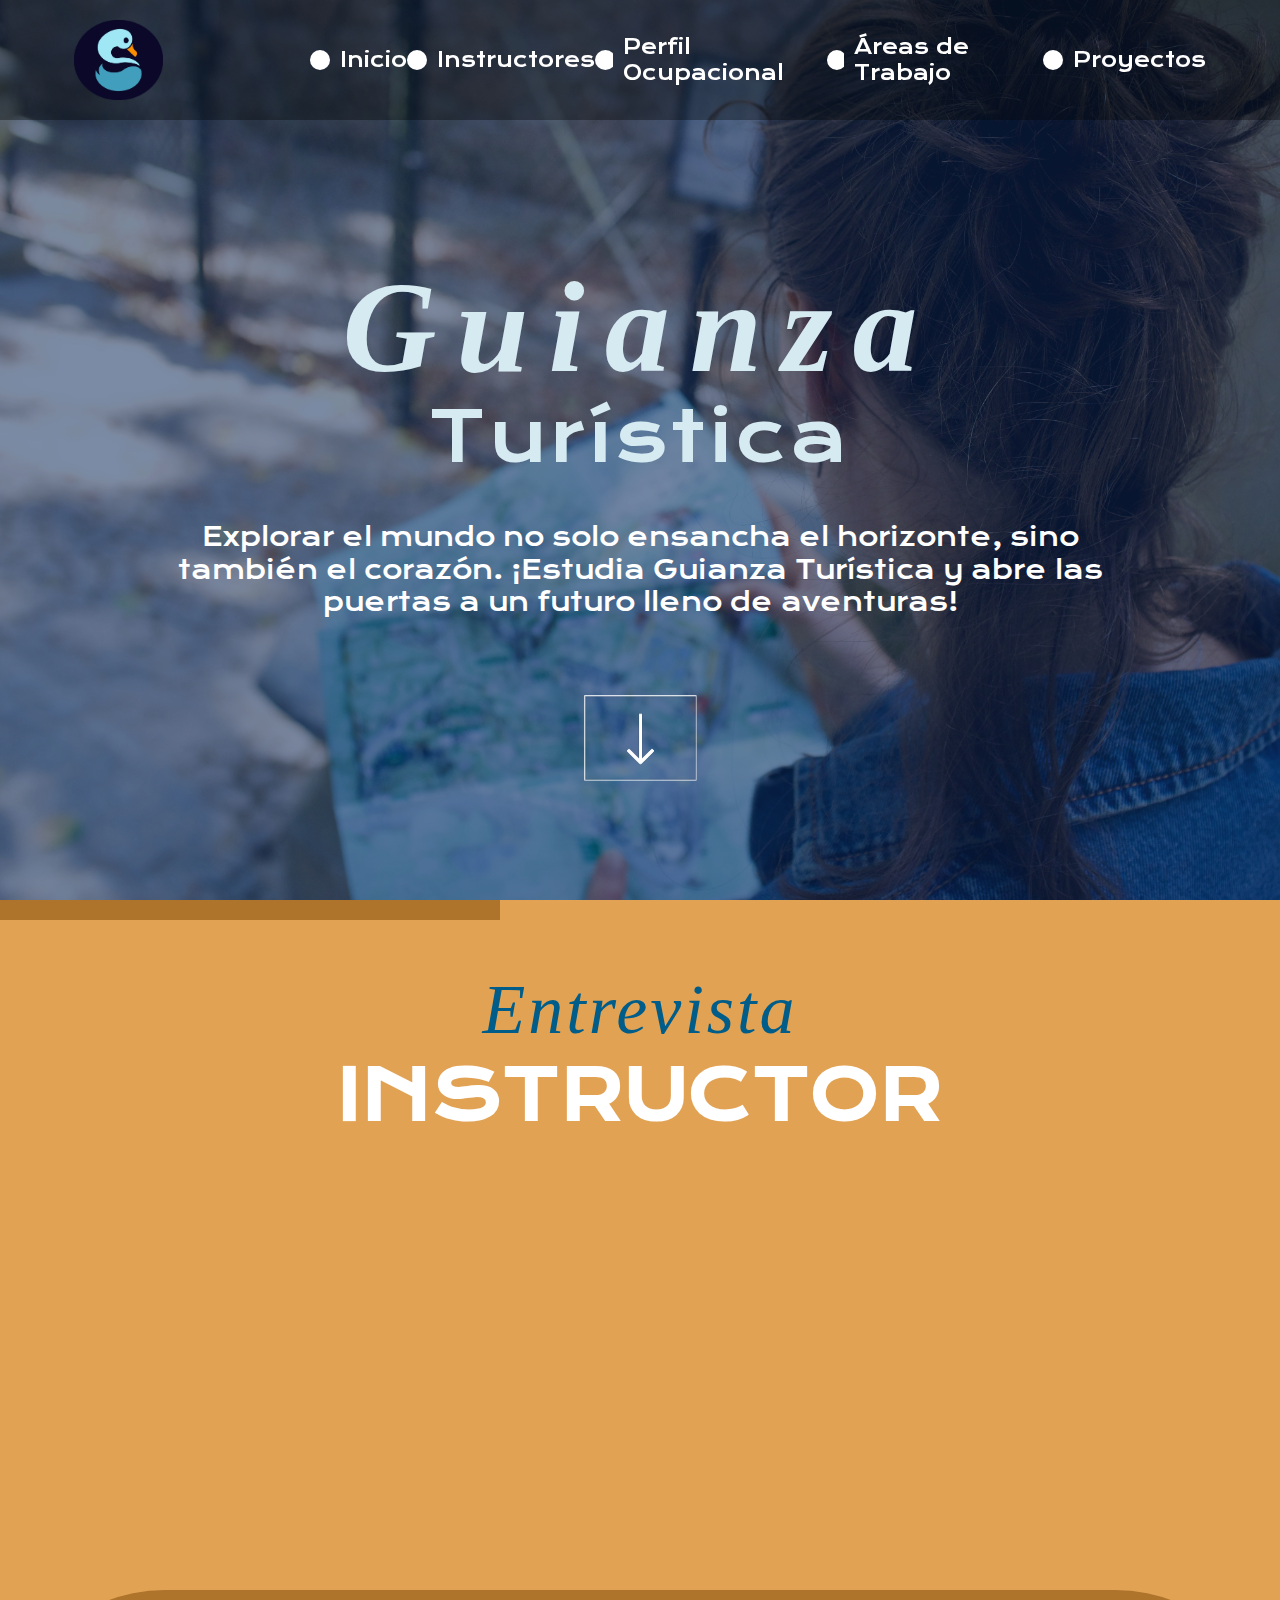
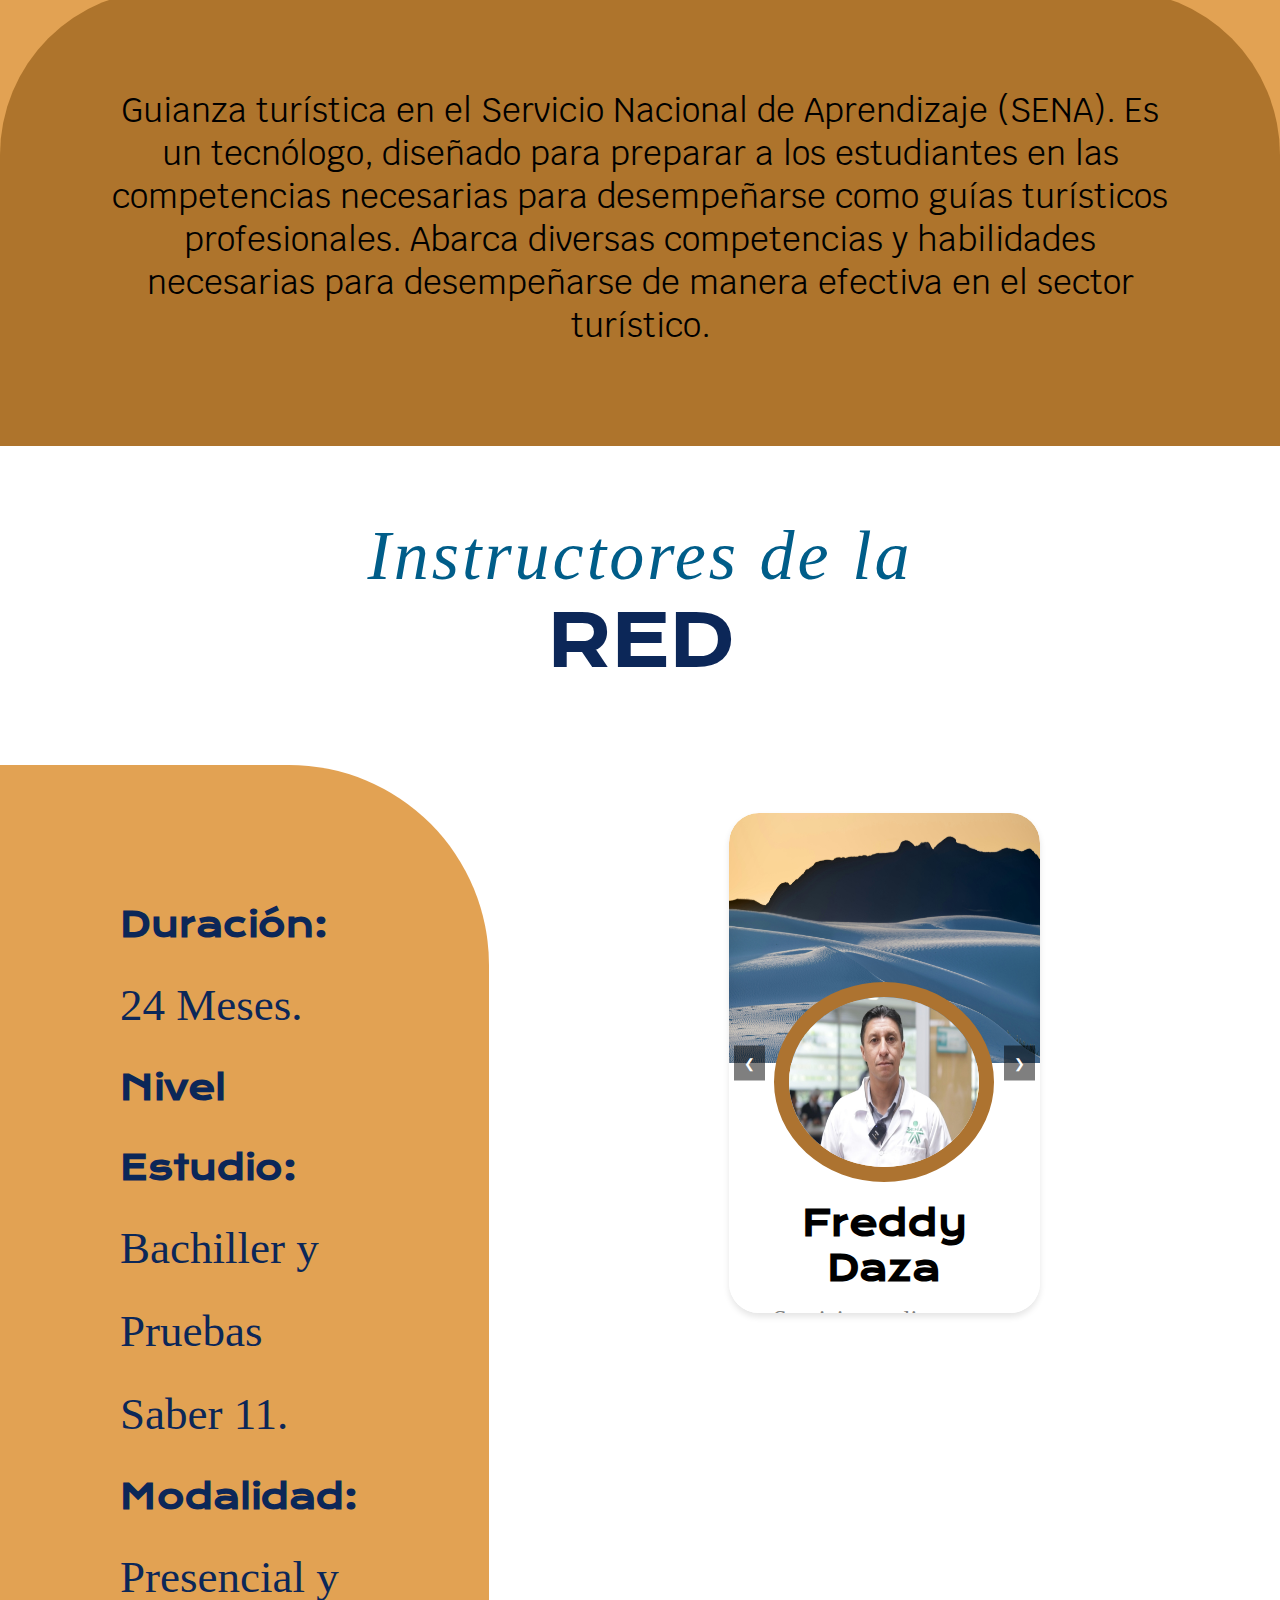
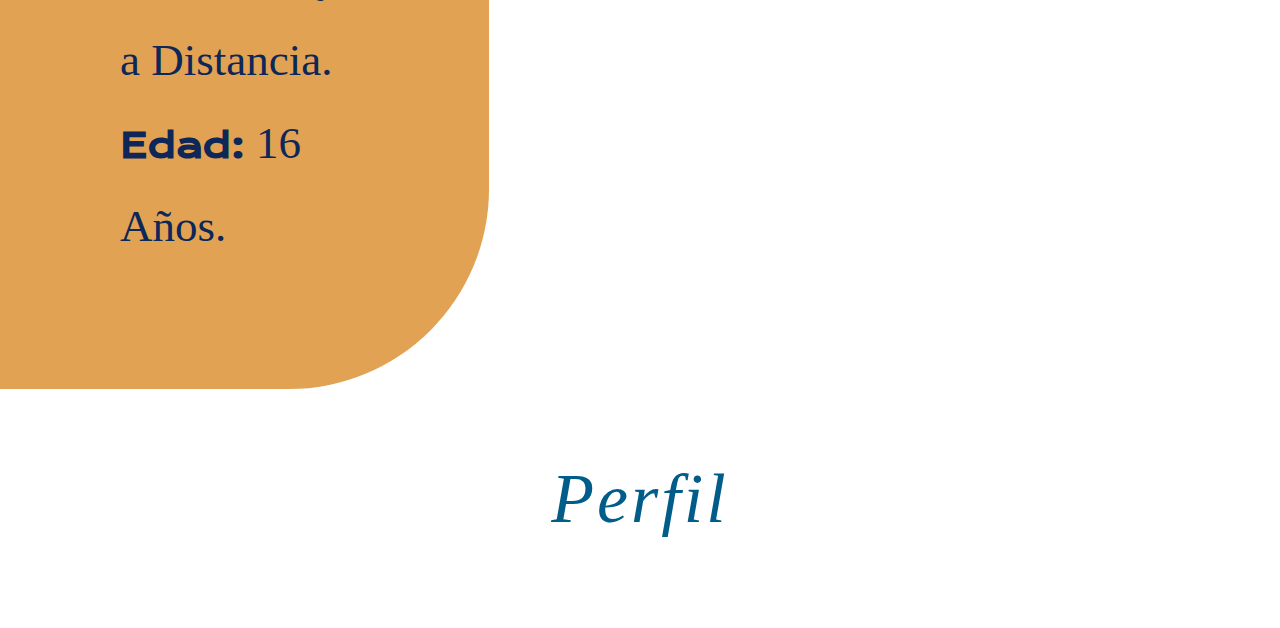
<file: Guianza Turística WEB/index.html>
<!DOCTYPE html>
<html lang="en">
<head>
    <meta charset="UTF-8">
    <meta name="viewport" content="width=device-width, initial-scale=1.0">
    <link rel="stylesheet" href="style.css">
    <title>Guianza Turística</title>
</head>
<body>

    <nav id="menu">

        <img class="logo" src="img/Logo.png" alt="cuakcuak">

        <ul>
            <a href="#banner"><li> Inicio </li></a>
            <a href="#sc2"><li> Instructores </li></a>
            <a href="#"><li> Perfil Ocupacional </li></a>
            <a href=""><li> Áreas de Trabajo </li></a>
            <a href=""><li> Proyectos </li></a>
        </ul>

    </nav>


    <header id="banner">

        <div class="fondo"></div>

        <div class="texto">
            <h1>Guianza <br> <b class="sub">Turística</b> </h1>
            <p>Explorar el mundo no solo ensancha el horizonte, sino <br> también el corazón. ¡Estudia Guianza Turística y abre las <br> puertas a un futuro lleno de aventuras!</p>
            <a href="#sc1"><img class="img-banner" src="img/Vermas2.png"></a>
        </div>   
    
    </header>


    <section id="sc1">

        <div class="barra"></div>

        <div class="titulo">
            <h4>Entrevista</h4>
            <h1>INSTRUCTOR</h1>
        </div>

        <div>
            <iframe  width="560" height="315" src="https://www.youtube.com/embed/5AFy1DvYL8g?si=qlj1AvZRUY3xED5k" title="YouTube video player" frameborder="0" allow="accelerometer; autoplay; clipboard-write; encrypted-media; gyroscope; picture-in-picture; web-share" referrerpolicy="strict-origin-when-cross-origin" allowfullscreen></iframe>
        </div>

        <div class="texto2">
            <p>Guianza turística en el Servicio Nacional de Aprendizaje (SENA). Es un tecnólogo, diseñado para preparar a los estudiantes en las competencias necesarias para desempeñarse como guías turísticos profesionales. Abarca diversas competencias y habilidades necesarias para desempeñarse de manera efectiva en el sector turístico.</p>
        </div>

    </section>


    <section id="sc2">

        <div class="titulo2">
            <h4>Instructores de la</h4>
            <h1>RED</h1>
        </div>

        <div class="seccion">
            <div class="carta">
                <h5> Duración: <b class="subti"> 24 Meses. </b> </h5>
                <h5> Nivel Estudio: <b class="subti"> Bachiller y Pruebas Saber 11. </b> </h5>
                <h5> Modalidad: <b class="subti"> Presencial y a Distancia. </b> </h5>
                <h5> Edad: <b class="subti"> 16 Años. </b> </h5>
            </div>


            <div class="slider-container">
                <div class="slider">
                    <div class="slide">
                        <img src="img/fondo1.jpg" alt="background">
                        <div class="content">
                            <div class="profile">
                                <img src="img/Instructor.jpeg" alt="profile">
                            </div>
                            <div class="name">Freddy Daza</div>
                            <div class="role">Servicio en alimentos, bebidas y barismo</div>
                        </div>
                    </div>
                    <div class="slide">
                        <img src="img/fondo2.jpg" alt="background">
                        <div class="content">
                            <div class="profile">
                                <img src="img/Instructor2.jpg" alt="profile">
                            </div>
                            <div class="name">Paola Sanchez</div>
                            <div class="role">Guia Cultural</div>
                        </div>
                    </div>
                </div>
                <button class="prev">&#10094;</button>
                <button class="next">&#10095;</button>
            </div>

            <script>
                const slider = document.querySelector('.slider');
                const slides = document.querySelectorAll('.slide');
                const prev = document.querySelector('.prev');
                const next = document.querySelector('.next');
                let index = 0;
                
                next.addEventListener('click', () => {
                    index = (index + 1) % slides.length;
                    updateSlider();
                });
                
                prev.addEventListener('click', () => {
                    index = (index - 1 + slides.length) % slides.length;
                    updateSlider();
                });
                
                function updateSlider() {
                    slider.style.transform = `translateX(${-100 * index}%)`;
                }
            </script>
        </div>


    </section>


    <section id="sc3">

        <div class="titulo3">
            <h4>Perfil</h4>
            <h1>Ocupacional</h1>
        </div>


    </section>

    
</body>
</html>
</file>
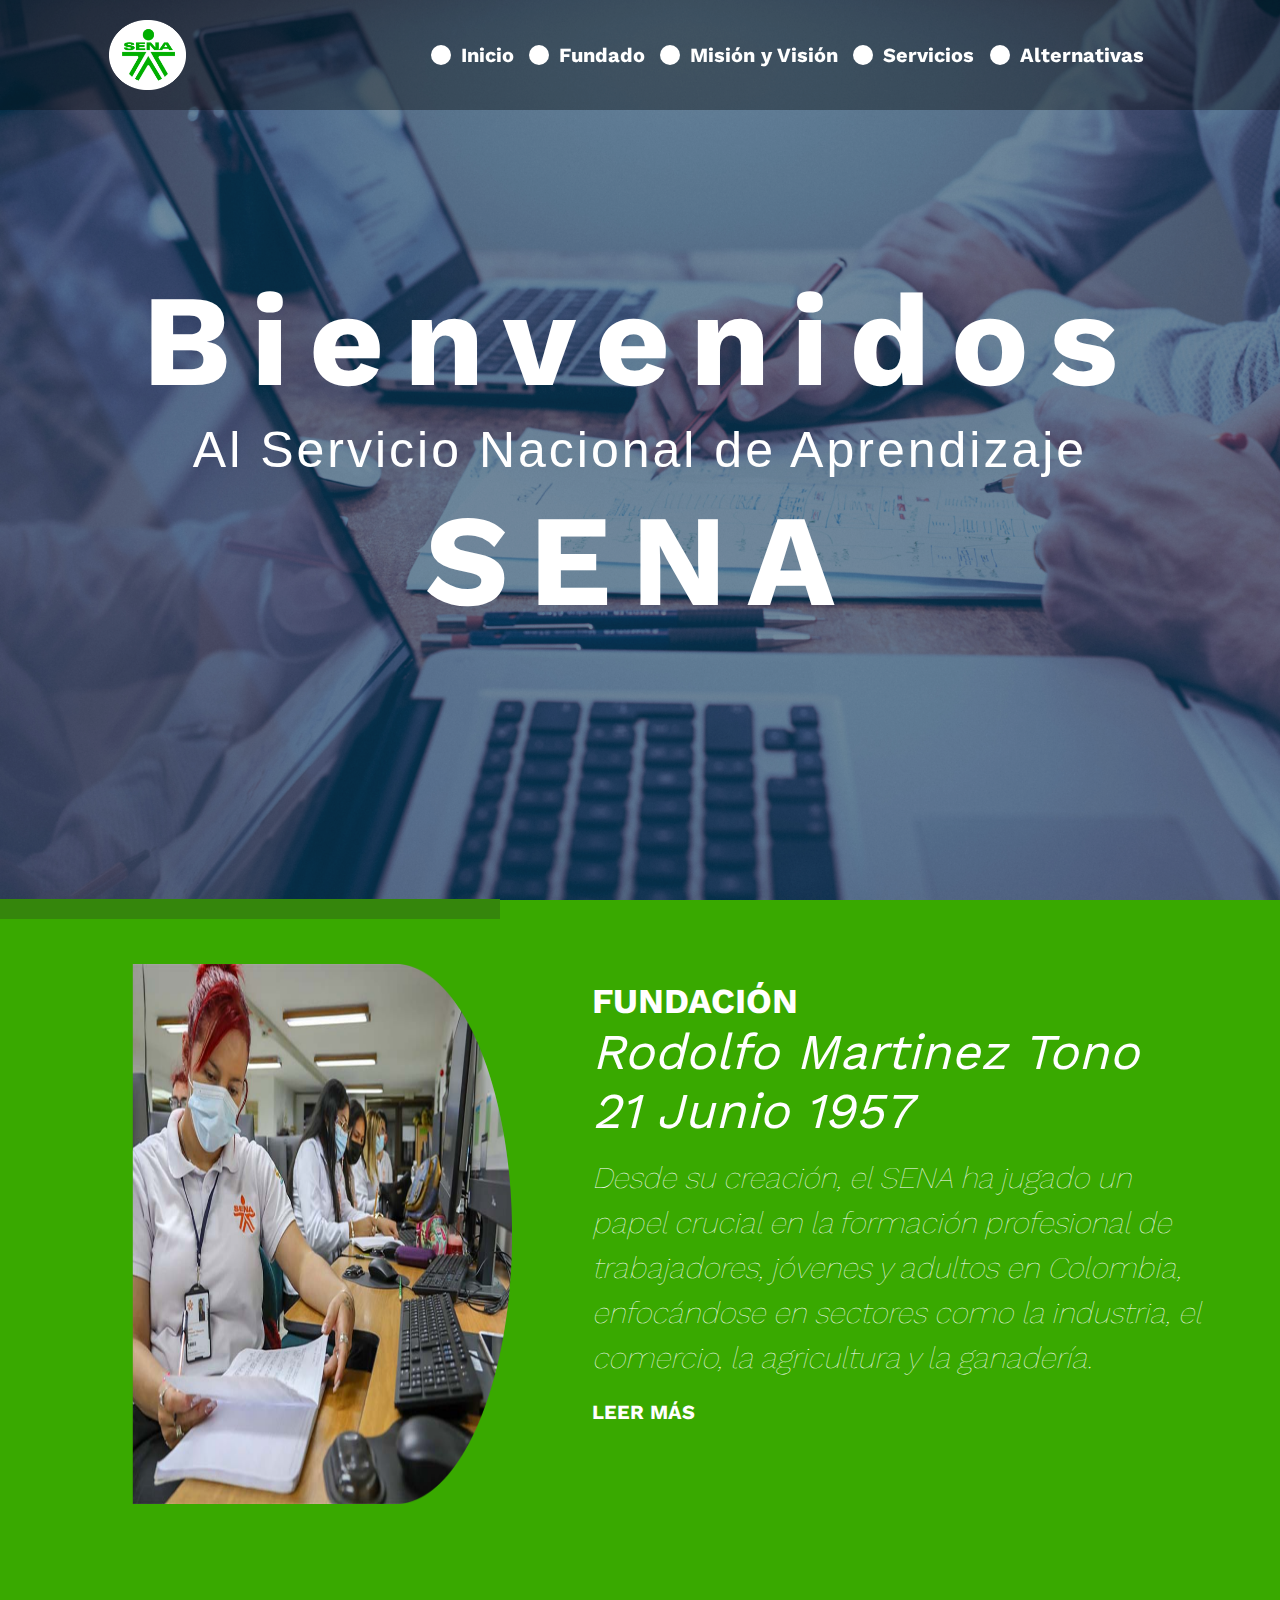
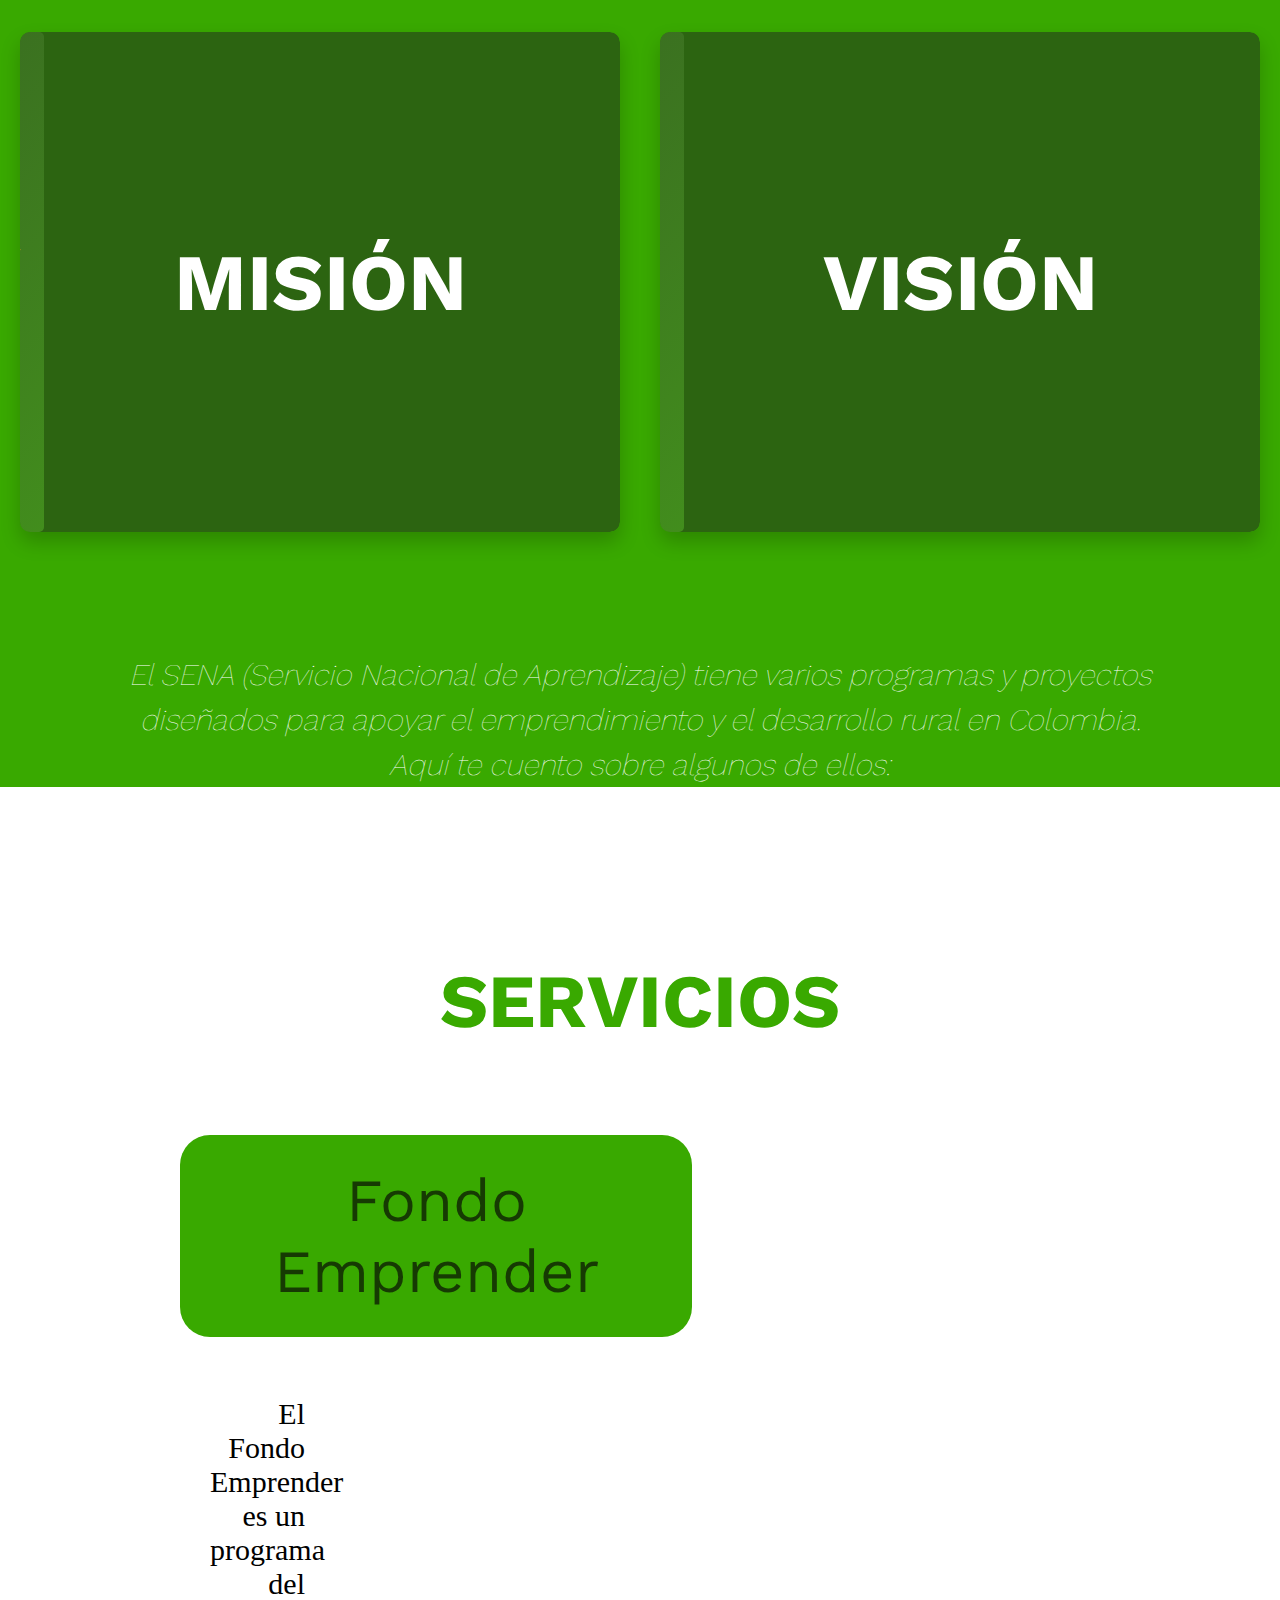
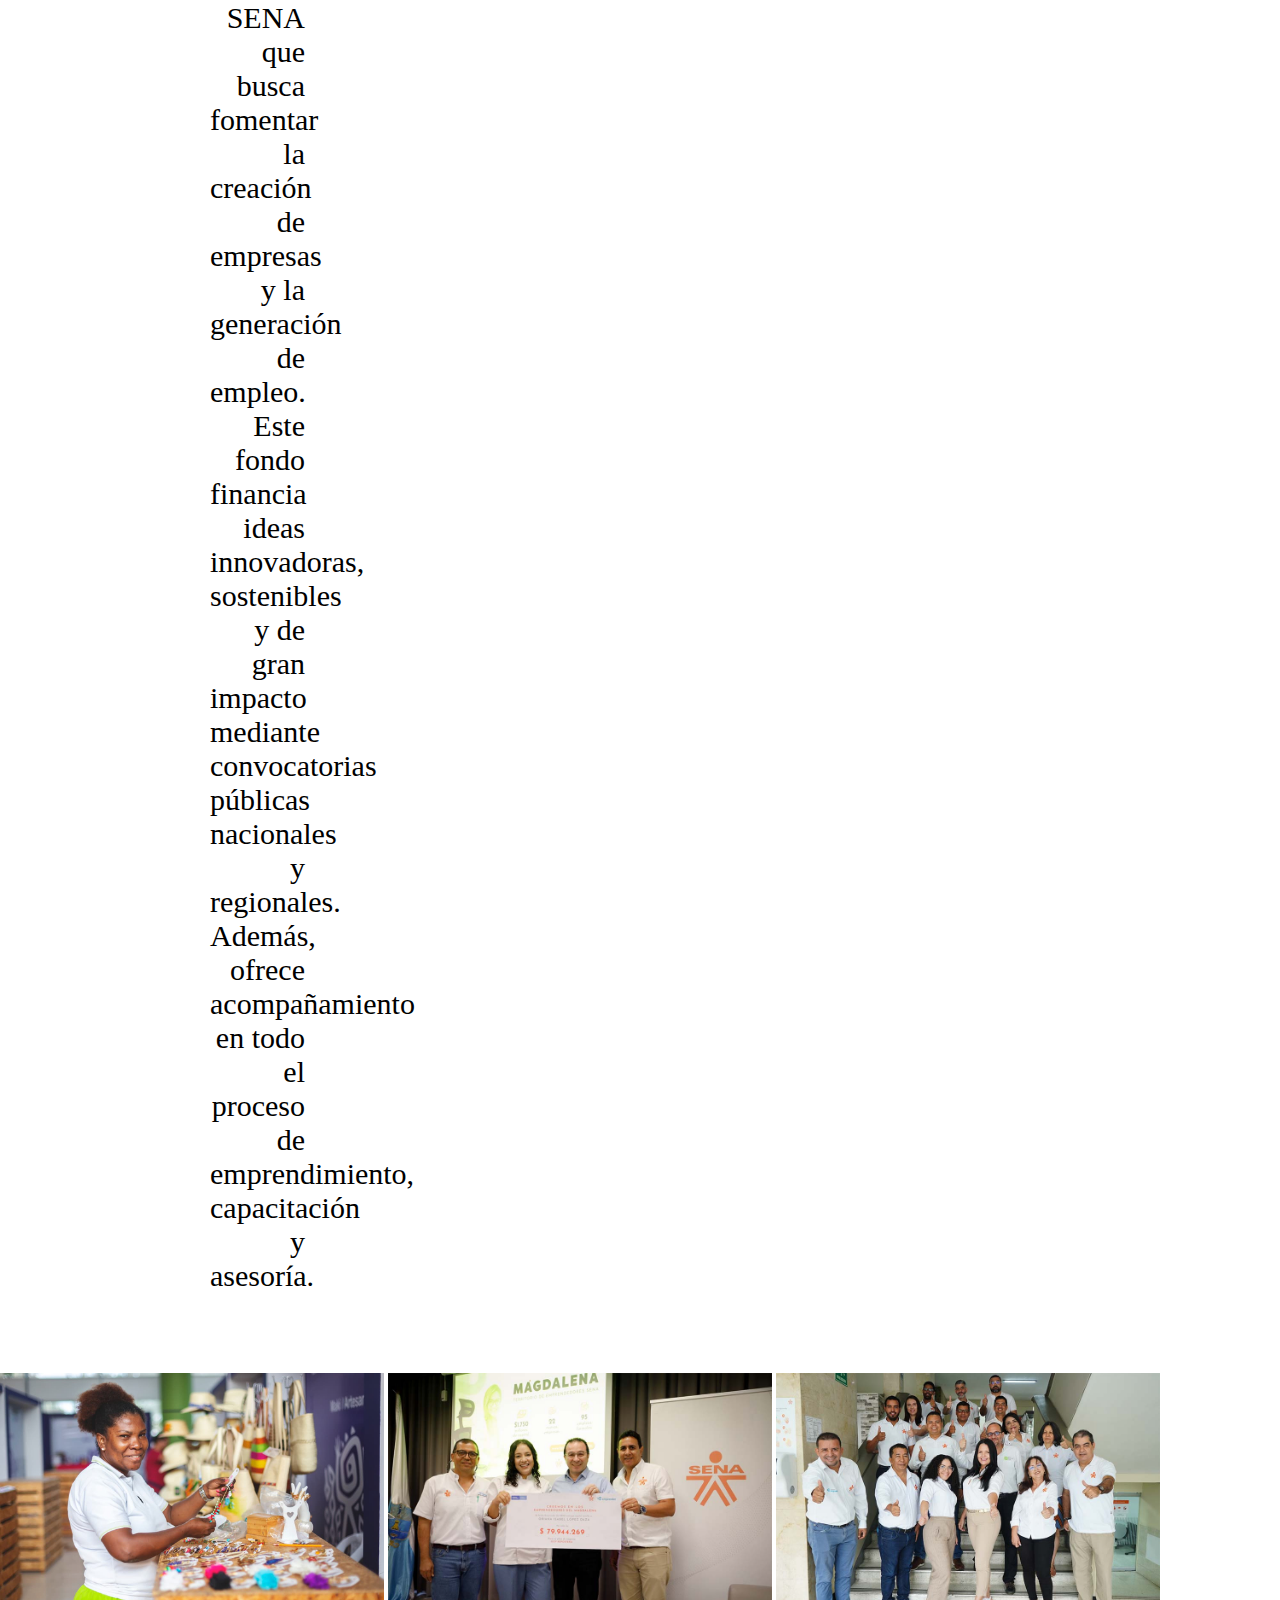
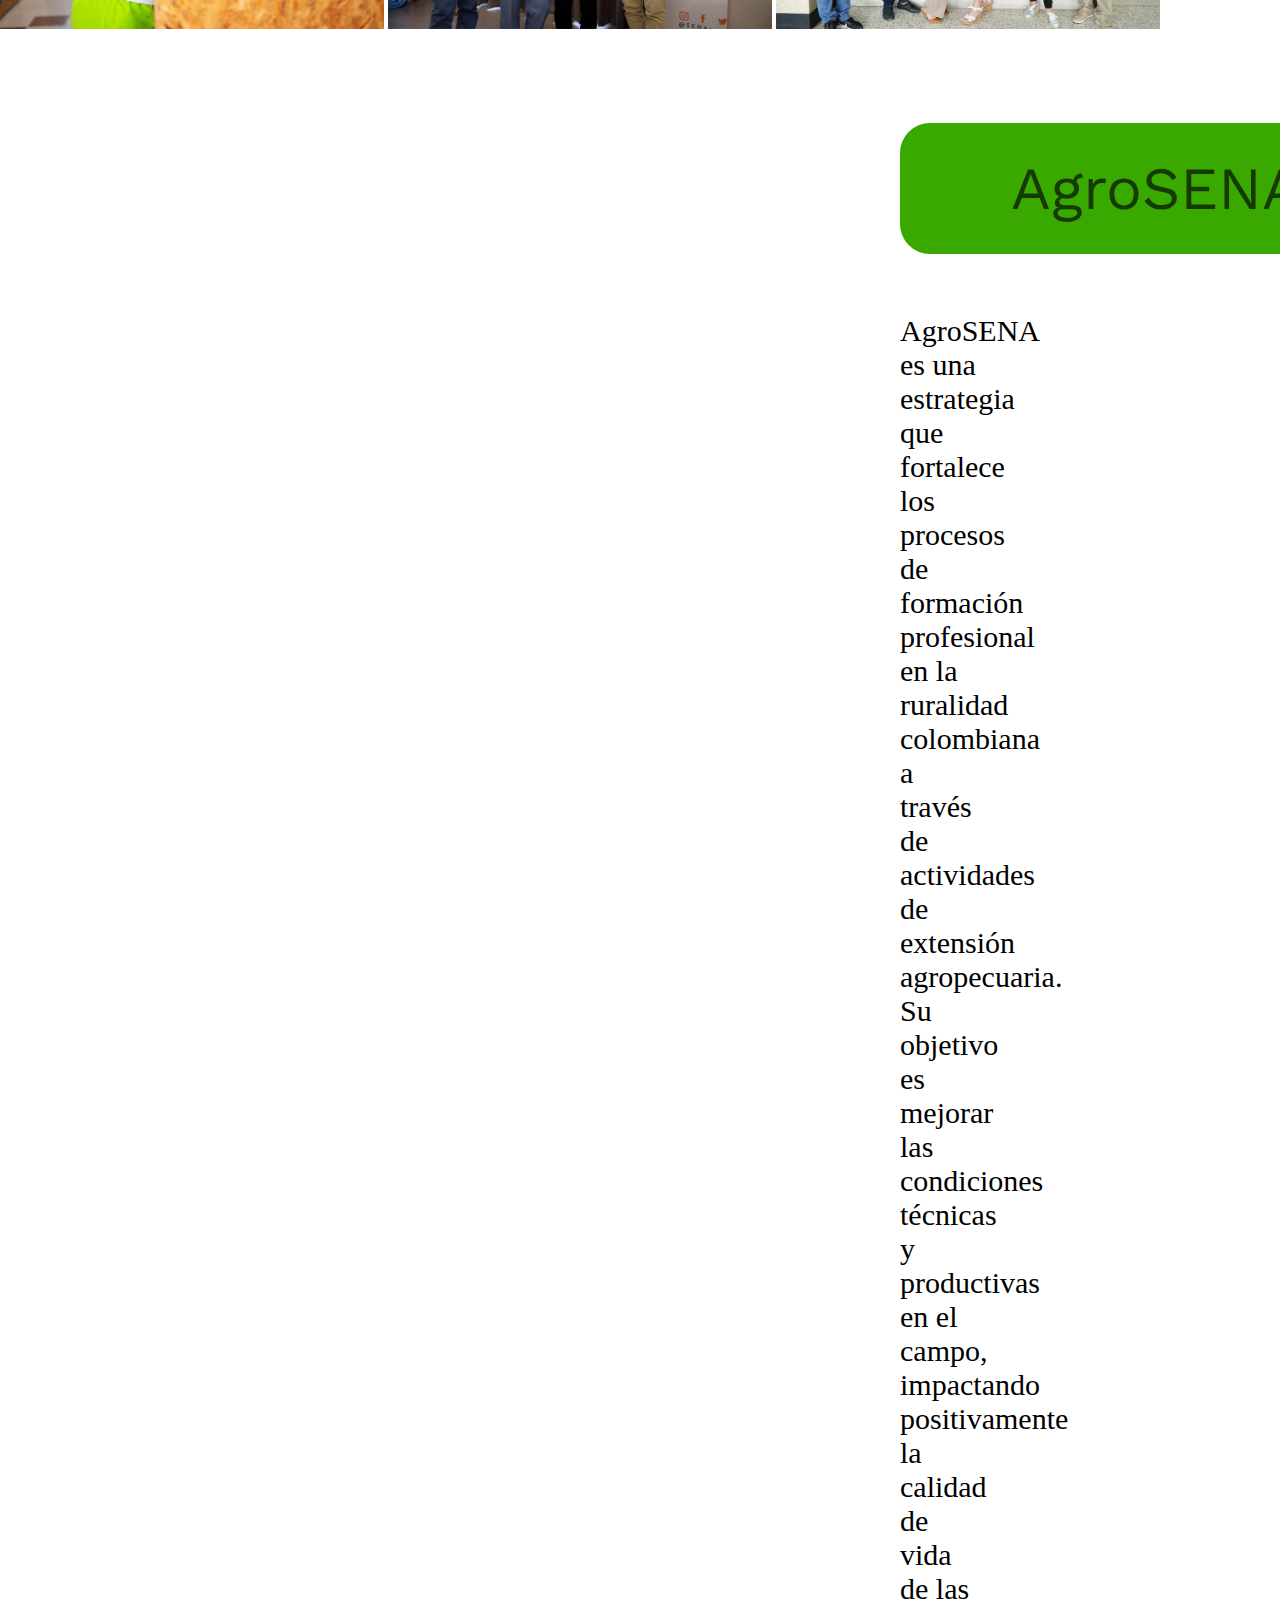
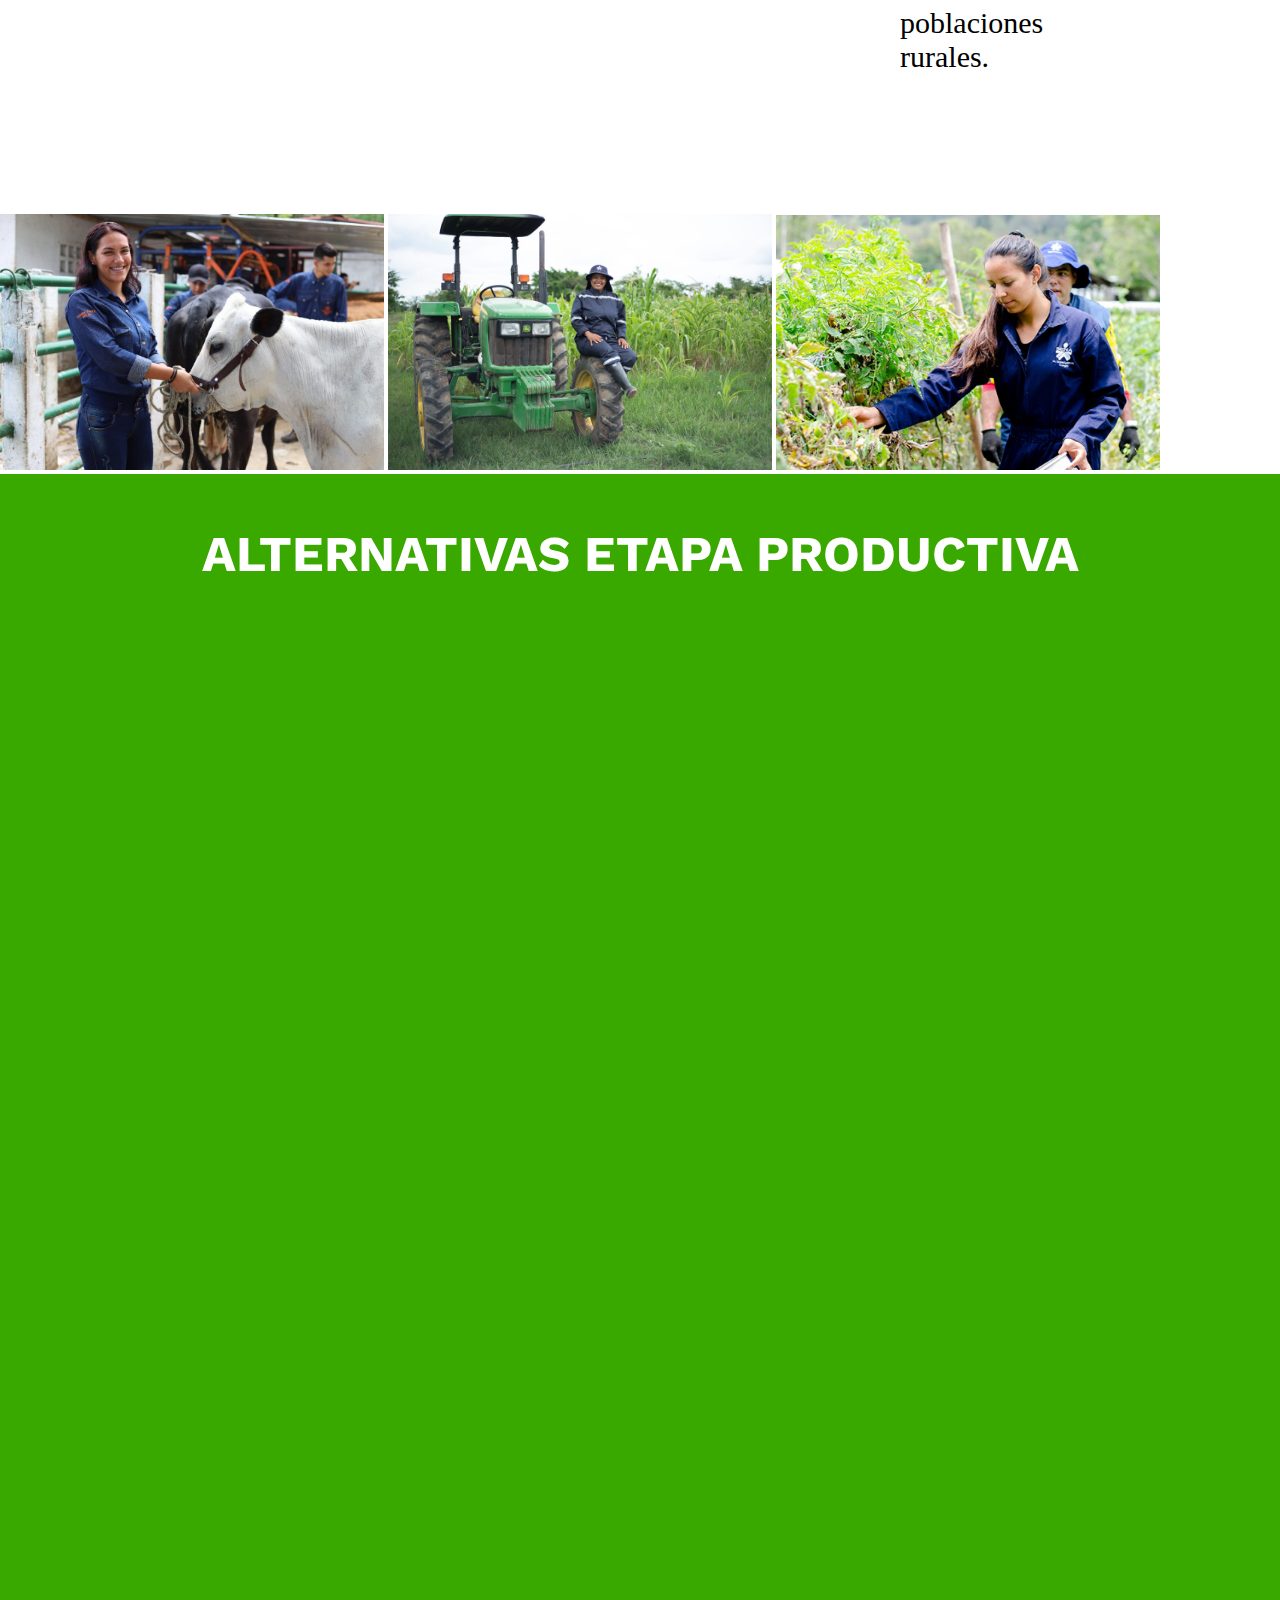
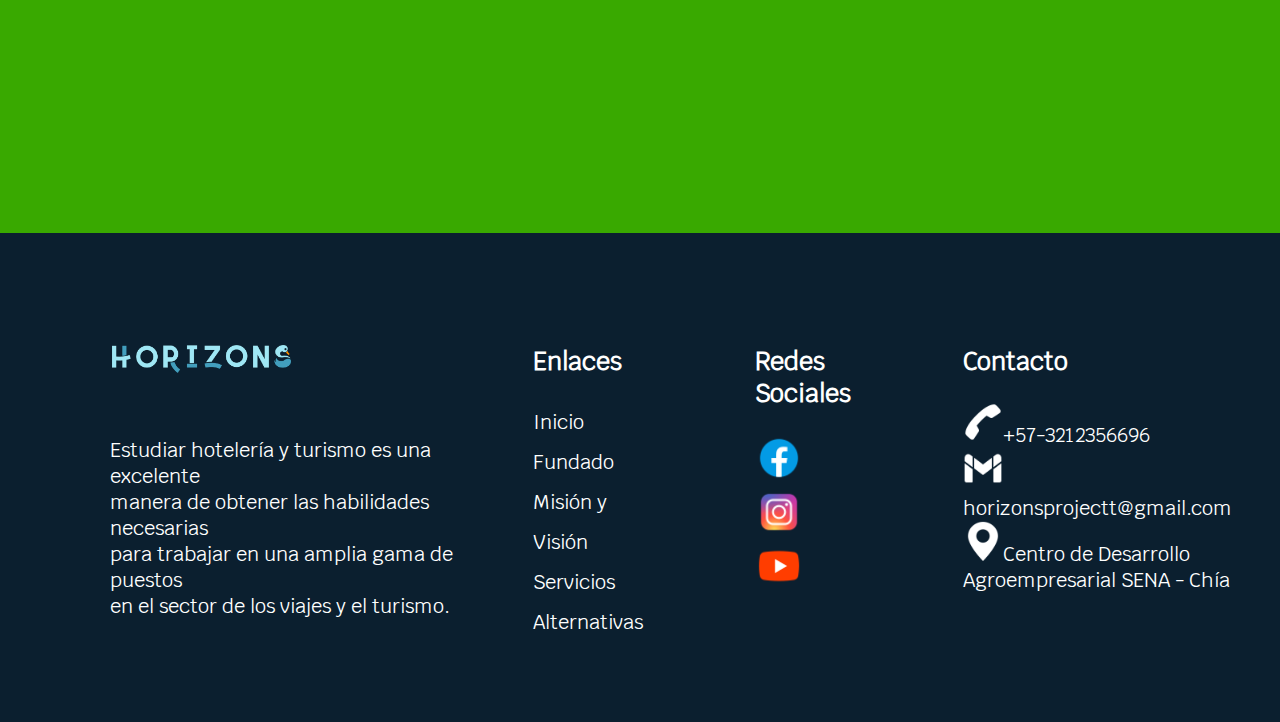
<file: SENA WEB/index.html>
<!DOCTYPE html>
<html lang="en">
<head>
    <meta charset="UTF-8">
    <meta name="viewport" content="width=device-width, initial-scale=1.0">
    <link rel="stylesheet" href="style.css">
    <title>SENA</title>
</head>
<body>
    
    <nav id="menu">

        <img class="logo" src="img/Logo.png" alt="sena">

        <ul>
            <a href="#banner"><li> Inicio </li></a>
            <a href="#sc1"><li> Fundado </li></a>
            <a href="#tarjetas"><li> Misión y Visión </li></a>
            <a href="#sc2"><li> Servicios </li></a>
            <a href="#sc3"><li> Alternativas </li></a>
        </ul>

    </nav>

    <header id="banner">

        <div class="fondo"></div>

        <div class="texto">
            <h1>Bienvenidos</h1>
            <h4>Al Servicio Nacional de Aprendizaje</h4>
            <h2>SENA</h2>
        </div>   
    
    </header>


    <section id="sc1">

        <div class="barra"></div>

        <div id="fundado">
                <img src="img/sc1.png" alt="fundado">
            <div class="info">
                <h1>FUNDACIÓN</h1>
                <h5>Rodolfo Martinez Tono <br> 21 Junio 1957</h5>
                <p>Desde su creación, el SENA ha jugado un papel crucial en la formación profesional de trabajadores, jóvenes y adultos en Colombia, enfocándose en sectores como la industria, el comercio, la agricultura y la ganadería.</p>
                <a href="https://www.sena.edu.co/es-co/sena/Paginas/quienesSomos.aspx"><button>LEER MÁS</button></a>
            </div>    
        </div>

        <div id="tarjetas">
            
            <div class="card-container">
                <div class="card">
                <div class="front-content">
                  <p>MISIÓN</p>
                </div>
                <div class="content">
                  <p>El SENA está  encargado de cumplir la función que le corresponde al Estado de invertir en el desarrollo social y técnico de los trabajadores colombianos, ofreciendo y ejecutando la formación profesional integral, para la incorporación y el desarrollo de las personas en actividades productivas que contribuyan al desarrollo social, económico y tecnológico del país (Ley 119/1994).</p>
                </div>
              </div>
              </div>

              <div class="card-container2">
                <div class="card2">
                <div class="front-content2">
                  <p>VISIÓN</p>
                </div>
                <div class="content2">
                  <p>Para el año 2026, el Servicio Nacional de Aprendizaje - SENA estará a la vanguardia de la cualificación del talento humano, tanto a nivel nacional como internacional. Esto se logrará a través de la formación profesional integral, el empleo, el emprendimiento y el reconocimiento de aprendizajes previos. Nuestro objetivo es generar valor público y fortalecer la economía campesina, popular, verde y digital, siempre con un enfoque diferencial orientado a la construcción del cambio, la transformación productiva, la soberanía alimentaria y la consolidación de una paz total, materializando así la autonomía territorial, y promoviendo la justicia social, ambiental y económica.</p>
                </div>
              </div>
              </div>

        </div>

        <div class="ultimo">
            <p>El SENA (Servicio Nacional de Aprendizaje) tiene varios programas y proyectos diseñados para apoyar el emprendimiento y el desarrollo rural en Colombia. Aquí te cuento sobre algunos de ellos:</p>
        </div>

    </section>


    <section id="sc2">

        <div class="inicio">
            <h2>SERVICIOS</h2>
        </div>

        <div class="primero">
            <div class="titulo">
                <h1>Fondo Emprender</h1>
            </div>
            <p>El Fondo Emprender es un programa del SENA que busca fomentar la creación de empresas y la generación de empleo. Este fondo financia ideas innovadoras, sostenibles y de gran impacto mediante convocatorias públicas nacionales y regionales. Además, ofrece acompañamiento en todo el proceso de emprendimiento, capacitación y asesoría.</p>
            <div class="imagenes">
                <img class="img1" src="img/fondoemprender.jpg" alt="fondo">
                <img class="img2" src="img/fondoemprender-2.jpg" alt="emprender">
                <img class="img3" src="img/fondoemprender-3.jpg" alt="fondoemprender">
            </div>    
        </div>


        <div class="segundo">
            <div class="titulo2">
                <h1>AgroSENA</h1>
            </div>
            <p>AgroSENA es una estrategia que fortalece los procesos de formación profesional en la ruralidad colombiana a través de actividades de extensión agropecuaria. Su objetivo es mejorar las condiciones técnicas y productivas en el campo, impactando positivamente la calidad de vida de las poblaciones rurales.</p>
            <div class="imagenes2">
                <img class="img1" src="img/agro.jpeg" alt="agro">
                <img class="img2" src="img/agro2.png" alt="sena">
                <img class="img3" src="img/agro3.jpg" alt="agrosena">
            </div>    
        </div>

    </section>


    <section id="sc3">

        <div class="titulito">
            <h2>ALTERNATIVAS ETAPA PRODUCTIVA</h2>
        </div>

        <div class="container">
            <div class="carta">
                <img src="img/contrato.jpg" alt="Contrato de Aprendizaje">
                <h3>Contrato de Aprendizaje</h3>
                <p>Los aprendices reciben un apoyo económico mensual y están afiliados a la seguridad social. Durante la etapa lectiva, el apoyo es del 50% del salario mínimo, y durante la etapa productiva, el 75%.</p>
            </div>
            <div class="carta">
                <img src="img/vinculo.jpg" alt="Vínculo Laboral">
                <h3>Vínculo Laboral</h3>
                <p>Trabajar en una empresa relacionada con el programa de formación del aprendiz. Esta opción permite adquirir experiencia directa en el campo laboral.</p>
            </div>
            <div class="carta">
                <img src="img/monitorias.jpg" alt="Monitorias">
                <h3>Monitorias</h3>
                <p>Participar como monitor, apoyando en la enseñanza y supervisión de otros aprendices dentro del SENA. Esto permite reforzar conocimientos y habilidades de liderazgo.</p>
            </div>
            <div class="carta">
                <img src="img/pasantias.jpg" alt="Pasantías">
                <h3>Pasantías</h3>
                <p>Realizar prácticas en una unidad productiva familiar, institución estatal, municipal, ONG, o en una empresa. Permite a los aprendices obtener experiencia práctica mientras contribuyen a diferentes sectores.</p>
            </div>
        </div>
        <script>
            document.addEventListener("DOMContentLoaded", function() {
                const cards = document.querySelectorAll(".carta");
                const observer = new IntersectionObserver(entries => {
                    entries.forEach(entry => {
                        if (entry.isIntersecting) {
                            entry.target.classList.add("visible");
                        }
                    });
                }, { threshold: 0.3 });
                
                cards.forEach(carta => observer.observe(carta));
            });
        </script>

    </section>


    <footer id="pie-pagina">

        <div class="completo">

            <div class="footer">
                <img src="img/HORIZONS logo.png" alt="logo">
                <p>Estudiar hotelería y turismo es una excelente <br> manera de obtener las habilidades necesarias <br> para trabajar en una amplia gama de puestos <br> en el sector de los viajes y el turismo.</p>
            </div>

        <div class="listas">

            <div class="enlace">
                <h4>Enlaces</h4>
                <ul>
                    <a href="#banner"><li> Inicio </li></a>
                    <a href="#sc1"><li> Fundado </li></a>
                    <a href="#tarjetas"><li> Misión y Visión </li></a>
                    <a href="#sc2"><li> Servicios </li></a>
                    <a href="#sc3"><li> Alternativas </li></a>
                </ul>
            </div>

            <div class="redes">
                <h4>Redes Sociales</h4>
                <ul>
                    <a href="https://www.facebook.com/share/1XruvLBSvJ/"><li><img src="img/facebook.png" alt="facebook"></li></a>
                    <a href="https://www.instagram.com/horizonsproject_official?igsh=MTA4NHc1aWQxM3J4bg=="><li><img src="img/instagram.png" alt="instagram"></li></a>
                    <a href=""><li><img src="img/youtube.png" alt="youtube"></li></a>
                </ul>
            </div>

            <div class="contacto">
                <h4>Contacto</h4>
                <ul>
                    <li><img src="img/telefono.png" alt="telefono">+57-3212356696</li>
                    <li><img src="img/correo.png" alt="correo">horizonsprojectt@gmail.com</li>
                    <li><img src="img/ubicacion.png" alt="gps">Centro de Desarrollo Agroempresarial SENA - Chía</li>
                </ul>

            </div>
        </div> 

        </div>

        </div>  

    </footer>


</body>
</html>
</file>
<file: Guianza Turística WEB/style.css>
@font-face {
    font-family: KronaOne-Regular;
    src: url(fonts/KronaOne-Regular.ttf);
}

@font-face {
    font-family: Krub-Regular;
    src: url(fonts/Krub-Regular.ttf);
}

button{
    cursor: pointer;
}

a{
    text-decoration: none;
    color: white;
}

*{
    margin: 0;
    padding: 0;
    box-sizing: border-box;
}

.logo{
    margin-bottom: 20px;
    margin-top: 20px;
    width: 7%;
}

#menu{
    background-color: #0406065d;
    width: 100%;
    display: flex;
    justify-content: space-around;
    align-items: center;
    color: white;
    position: fixed;
    z-index: 3;
}

#menu ul{
    display: flex;
    list-style: none;
    width: 70%;
    justify-content: space-between;
    padding: -3em;
    align-items: center;
    font-size: 20px;
    font-family: KronaOne-Regular;
}

#menu ul li{
    display: flex;
    align-items: center;
    justify-content: center;
    gap: 0.5em;
}

#menu ul li::before{
    display: inline-block;
    content: " ";
    background-image: url(img/PUNTO.svg);
    background-repeat: no-repeat;
    background-size: cover;
    width: 20px;
    height: 20px;
}

#menu p{
    font-size: 35px;
    font-family: KronaOne-Regular;
}

#banner a {
    scale: 0.5;
 }
 
.fondo{
     position: absolute;
     top: 0;
     width: 100%;
     height: 100vh;
     background-color: #0c27588a;
     z-index: 0;
}
 
#banner{
     position: relative;
     width: 100%;
     background-image: url(img/banner.jpg);
     background-size: cover;
     height: 100vh;
     display: flex;
     flex-direction: column;
     justify-content: center;
     align-items: center;
     color: white;
     line-height: 1.3;
     text-align: center;
}
 
#banner .texto {
     display: flex;
     flex-direction: column;
     align-items: center;
     justify-content: center;
     gap: 2em;
     z-index: 2;
}
 
#banner div{
     padding-top: 5em;    
}
 
#banner h1{
     font-size: 130px;
     font-style: italic;
     font-weight: bold;
     font-family: 'Times New Roman';
     letter-spacing: 20px;
     line-height: 0.7;
     padding-top: 1em;
     color: #D6EAF1;
}
 
#banner .sub{
     font-size: 70px;
     font-family: KronaOne-Regular;
     font-weight: 100;
     font-style: normal;
     letter-spacing: 3px;
     color: #D6EAF1;   
}

#banner p{
     font-size: 25px;
     font-family: KronaOne-Regular;
     padding-top: 1em;
}

#sc1{
    position: relative;
    width: 100%;
    align-items: center;
    gap: 2em;
    text-align: center;
    background-color: #E2A253;
}

.barra{
    z-index: 2;
    position: absolute;
    top: 0;
    left: 0;
    width: 500px;
    height: 20px;
    background-color:#AE742C;
}

.titulo{
    text-align: center;
}

.titulo h4{
    padding-top: 1em;
    font-size: 70px;
    font-family: 'Times New Roman';
    font-weight: 100;
    font-style: italic;
    color: #005D89;
    letter-spacing: 3px;
}

.titulo h1{
    font-size: 70px;
    font-family: KronaOne-Regular;
    color: white;
}

.entrevista{
    width: 50%;
    margin-top:4em;
    border-radius: 3em;
}

.texto2{
    background-color: #AE742C;
    font-size: 33px;
    margin-top: 4em;
    padding: 3em;
    border-radius: 5em 5em 0 0;
    font-family: Krub-Regular;
}

#sc2{
    width: 100%;
}

.titulo2{
    text-align: center;
}

.titulo2 h4{
    padding-top: 1em;
    font-size: 70px;
    font-family: 'Times New Roman';
    font-weight: 100;
    font-style: italic;
    color: #005D89;
    letter-spacing: 3px;
}

.titulo2 h1{
    font-size: 70px;
    font-family: KronaOne-Regular;
    color: #0C2758;
}

.carta{
    margin-top: 2em;
    width: 50%;
    background-color: #E2A253;
    line-height: 2em;
    border-radius: 0 5em 5em 0;
    padding: 3em;
}

.carta{
    font-size: 40px;
    color: #0C2758;
}

.carta h5{
    font-family: KronaOne-Regular;
}

.subti{
    font-family: 'Times New Roman';
    font-weight: lighter;
    font-size: 45px;
}

.seccion{
    display: flex;
    justify-content: space-around;
    gap: 15em;
}

.slider-container {
    margin-top: 8em;
    height: 500px;
    width: 500px;
    margin-right: 15em;
    overflow: hidden;
    position: relative;
    border-radius: 30px;
    box-shadow: 0 4px 6px rgba(0, 0, 0, 0.1);
}

.slider {
    display: flex;
    width: 100%;
    transition: transform 0.5s ease-in-out;
}

.slide {
    height: 500px;
    min-width: 100%;
    box-sizing: border-box;
    background: white;
    text-align: center;
}

.slide img {
    width: 100%;
    height: 50%;
    border-radius: 30px 30px 0 0;
}

.content {
    padding: 15px;
}

.profile {
    margin-top: -100px;
}

.profile img {
    width: 220px;
    height: 200px;
    border-radius: 50%;
    border: 15px solid #AD7330;
}

.name {
    font-size: 35px;
    font-family: KronaOne-Regular;
    font-weight: bold;
    margin-top: 15px;
}

.role {
    margin-top: 15px;
    color: gray;
    font-size: 25px;
    font-family: 'Times New Roman';
}

.prev, .next {
    position: absolute;
    top: 50%;
    transform: translateY(-50%);
    background: rgba(0, 0, 0, 0.5);
    color: white;
    border: none;
    padding: 10px;
    cursor: pointer;
}
.prev { left: 5px; }

.next { right: 5px; }

#sc3{
    width: 100%;
}

.titulo3{
    text-align: center;
}

.titulo3 h4{
    padding-top: 1em;
    font-size: 70px;
    font-family: 'Times New Roman';
    font-weight: 100;
    font-style: italic;
    color: #005D89;
    letter-spacing: 3px;
}

.titulo3 h1{
    font-size: 70px;
    font-family: KronaOne-Regular;
    color: white;
}
</file>
<file: SENA WEB/style.css>
@font-face {
    font-family: WorkSans;
    src: url(fonts/WorkSans.ttf);
}

@font-face {
    font-family: KronaOne-Regular;
    src: url(fonts/KronaOne-Regular.ttf);
}

@font-face {
    font-family: Krub-Regular;
    src: url(fonts/Krub-Regular.ttf);
}

*{
    margin: 0;
    padding: 0;
    box-sizing: border-box;
}

button{
    cursor: pointer;
}

a{
    text-decoration: none;
    color: white;
}

.logo{
    margin-bottom: 20px;
    margin-top: 20px;
    width: 6%;
}

#menu{
    background-color: #0406065d;
    width: 100%;
    display: flex;
    justify-content: space-around;
    align-items: center;
    color: white;
    position: fixed;
    z-index: 3;
}

#menu ul{
    display: flex;
    list-style: none;
    width: 60%;
    justify-content: space-around;
    padding: 1em;
    align-items: center;
    font-size: 20px;
    font-family: WorkSans;
    font-weight: bolder;
}

#menu ul li{
    display: flex;
    align-items: center;
    justify-content: center;
    gap: 0.5em;
}

#menu ul li::before{
    display: inline-block;
    content: " ";
    background-image: url(img/PUNTO.svg);
    background-repeat: no-repeat;
    background-size: cover;
    width: 20px;
    height: 20px;
}

.lupa{
    width: 300%;
}

.fondo{
    position: absolute;
    top: 0;
    width: 100%;
    height: 100vh;
    background-color: #0c27588a;
    z-index: 0;
}

#banner{
    position: relative;
    width: 100%;
    background-image: url(img/banner.jpg);
    background-size: cover;
    height: 100vh;
    display: flex;
    flex-direction: column;
    justify-content: center;
    align-items: center;
    color: white;
    line-height: 1.3;
    text-align: center;
}

#banner .texto {
    display: flex;
    flex-direction: column;
    align-items: center;
    justify-content: center;
    gap: 2em;
    z-index: 2;
}

#banner h1{
    font-size: 130px;
    font-weight: bolder;
    font-family: WorkSans;
    letter-spacing: 20px;
    line-height: 0.7;
    color: white;
}

#banner h4{
    font-size: 50px;
    font-family: 'Gill Sans', 'Gill Sans MT', Calibri, 'Trebuchet MS', sans-serif;
    font-weight: 100;
    letter-spacing: 3px;
    color: white;   
}

#banner h2{
    font-size: 130px;
    font-weight: bolder;
    font-family: WorkSans;
    letter-spacing: 20px;
    line-height: 0.7;
    color: white;
}

.barra{
    z-index: 2;
    position: absolute;
    top: 59.2em;
    left: 0;
    width: 500px;
    height: 20px;
    background-color:#35860C;
}

#sc1{
    width: 100%;
    background-color: #39A900;
}

#fundado img{
    padding-top: 4em;
    width: 100%;
}

#fundado{
    display: flex;
    justify-content: space-between;
}

.info{
    padding-top: 4em;
    padding-right: 20em;
    padding-left: 10em;
}

.info h1{
    font-size: 35px;
    color: white;
    font-family: WorkSans;
    font-weight: bolder;
}

.info h5{
    font-size: 50px;
    font-family: WorkSans;
    color: white;
    font-weight: normal;
    font-style: italic;
}

.info p{
    padding-top: 0.5em;
    font-size: 30px;
    color: white;
    line-height: 1.5em;
    font-family: WorkSans;
    font-weight: lighter;
    font-style: italic;
}

#sc1 button{
    font-size: 20px;
    font-family: WorkSans;
    color: white;
    font-weight: bolder;
    background-color: transparent;
    border: none;
    align-items: center;
    padding-top: 1em;
}

#tarjetas{
    display: flex;
    justify-content: space-around;
    padding-top: 8em;
}

.card-container {
    width: 600px;
    height: 500px;
    position: relative;
    border-radius: 10px;
    box-shadow: 0 10px 20px rgba(0, 0, 0, 0.2);
    overflow: hidden;
}
  
.card {
    width: 100%;
    height: 100%;
    border-radius: inherit;
    background-color: #2c6411;
}
  
.card .front-content {
    width: 100%;
    height: 100%;
    display: flex;
    align-items: center;
    justify-content: center;
    transition: all 0.6s cubic-bezier(0.23, 1, 0.320, 1)
}
  
.card .front-content p {
    font-size: 80px;
    font-family: WorkSans;
    font-weight: 700;
    opacity: 1;
    background: white;
    background-clip: text;
    -webkit-background-clip: text;
    -webkit-text-fill-color: transparent;
    transition: all 0.6s cubic-bezier(0.23, 1, 0.320, 1)
}
  
.card .content {
    position: absolute;
    top: 0;
    left: 0;
    width: 100%;
    height: 100%;
    display: flex;
    flex-direction: column;
    align-items: center;
    justify-content: center;
    text-align: center;
    gap: 10px;
    background: linear-gradient(-45deg, #428d1d 0%, #335224 100% );
    color: #e8e8e8;
    padding: 20px;
    line-height: 1.5;
    border-radius: 5px;
    pointer-events: none;
    transform: translateX(-96%);
    transition: all 0.6s cubic-bezier(0.23, 1, 0.320, 1);
}
  
.card .content {
    font-size: 20px;
    font-family: WorkSans;
}
  
.card:hover .content {
    transform: translateY(0);}
  
.card:hover .front-content {
    transform: translateX(-30%);
}
  
.card:hover .front-content p {
    opacity: 0;
}

.card-container2 {
    width: 600px;
    height: 500px;
    position: relative;
    border-radius: 10px;
    box-shadow: 0 10px 20px rgba(0, 0, 0, 0.2);
    overflow: hidden;
}
  
.card2 {
    width: 100%;
    height: 100%;
    border-radius: inherit;
    background-color: #2c6411;
}
  
.card2 .front-content2 {
    width: 100%;
    height: 100%;
    display: flex;
    align-items: center;
    justify-content: center;
    transition: all 0.6s cubic-bezier(0.23, 1, 0.320, 1)
}
  
.card2 .front-content2 p {
    font-size: 80px;
    font-family: WorkSans;
    font-weight: 700;
    opacity: 1;
    background: white;
    background-clip: text;
    -webkit-background-clip: text;
    -webkit-text-fill-color: transparent;
    transition: all 0.6s cubic-bezier(0.23, 1, 0.320, 1)
}
  
.card2 .content2 {
    position: absolute;
    top: 0;
    left: 0;
    width: 100%;
    height: 100%;
    display: flex;
    flex-direction: column;
    align-items: center;
    justify-content: center;
    text-align: center;
    gap: 10px;
    background: linear-gradient(-45deg, #428d1d 0%, #335224 100% );
    color: #e8e8e8;
    padding: 20px;
    line-height: 1.5;
    border-radius: 5px;
    pointer-events: none;
    transform: translateX(-96%);
    transition: all 0.6s cubic-bezier(0.23, 1, 0.320, 1);
}
  
.card2 .content2{
    font-size: 20px;
    font-family: WorkSans;
}
  
.card2:hover .content2 {
    transform: translateY(0);}
  
.card2:hover .front-content2 {
    transform: translateX(-30%);
}
  
.card2:hover .front-content2 p {
    opacity: 0;
}

.ultimo p{
    padding-top: 3em;
    font-size: 30px;
    text-align: center;
    padding-left: 15em;
    padding-right: 15em;
    color: white;
    line-height: 1.5em;
    font-family: WorkSans;
    font-weight: lighter;
    font-style: italic;
    padding-bottom: 3em;
}

#sc2{
    width: 100%;
    background-color: white;
}

.inicio{
    text-align: center;
    font-size: 50px;
    font-family: WorkSans;
    font-weight: bolder;
    padding-top: 1em;
    color: #39A900;
    align-items: center;
}

.titulo h1{
    text-align: center;
    font-size: 60px;
    width: 40%;
    margin-top: 1.5em;
    font-family: WorkSans;
    font-weight: 400;
    margin-left: 3em;
    background-color: #39A900;
    border-radius: 0.5em;
    border-color: #447236 40px;
    padding: 0.5em;
    color: #163A03;
}

.primero p{
    font-size: 30px;
    padding-top: 2em;
    padding-left: 7em;
    padding-right: 32.5em;
    text-align: right;
}

.imagenes img{
    width: 30%;
    padding-top: 5em;
}

.titulo2 h1{
    text-align: center;
    font-size: 60px;
    width: 40%;
    margin-top: 1.5em;
    font-family: WorkSans;
    font-weight: 400;
    margin-left: 15em;
    background-color: #39A900;
    border-radius: 0.5em;
    border-color: #447236 40px;
    padding: 0.5em;
    color: #163A03;
}

.segundo p{
    font-size: 30px;
    margin: 2em;
    margin-left: 30em;
    margin-right: 10em;
    text-align: left;
}

.imagenes2 img{
    width: 30%;
    padding-top: 5em;
}

#sc3{
    width: 100%;
    background-color: #39A900;
    align-items: center;
    justify-content: center;
}

.titulito h2{
    text-align: center;
    font-size: 50px;
    font-family: WorkSans;
    font-weight: bolder;
    padding-top: 1em;
    padding-bottom: 1em;
    color: white;
    align-items: center;
}

.container {
    margin-left: 20em;
    display: grid;
    grid-template-columns: 1fr 1fr;
    grid-template-rows: 1fr 1fr;
    gap: 30px;
    width: 1200px;
    height: 1200px;
    justify-content: center;
    align-items: center;
}

.carta {
    background: #35860C;
    padding: 50px;
    border-radius: 10px;
    box-shadow: 0px 4px 6px rgba(0, 0, 0, 0.1);
    transition: transform 0.3s ease, box-shadow 0.3s ease, opacity 0.6s ease;
    opacity: 0;
    transform: translateY(50px);
}

.carta.visible {
    opacity: 1;
    transform: translateY(0);
}

.carta:hover {
    transform: scale(1.05);
    box-shadow: 0px 6px 10px rgba(0, 0, 0, 0.2);
}

.carta img {
    width: 100%;
    border-radius: 10px;
}

h3 {
    margin-top: 1em;
    font-family: WorkSans;
    font-style: italic;
    font-size: 40px;
    color: white;
}

.carta p{
    margin-top: 0.5em;
    font-size: 20px;
    color: white;
    font-family: Calibri;
}

#pie-pagina{
    width: 100%;
    background-color: #0B1F2F;
    padding-bottom: 6em;
    display: flex;
}

.footer img{
    padding-top: 7em;
    padding-left: 7em;
    width: 70%;
}

.footer p{
    padding-top: 3em;
    padding-left: 5.5em;
    font-size: 20px;
    font-family: Krub-Regular;
    color: white;
}

.completo{
    width: 100%;
    display: flex;
    justify-content: space-around;
}

.listas{
    display: flex;
    justify-content: space-around;
    padding-right: 15em;
    padding-top: 8em;
}

.enlace{
    font-size: 20px;
    font-family: Krub-Regular;
    color: white;
    padding-right: 6em;
}

.enlace h4{
    font-size: 25px;
    padding-bottom: 1em;
}

.enlace ul{
    list-style: none;
    line-height: 2em;
}

.redes{
    font-size: 20px;
    font-family: Krub-Regular;
    color: white;
    padding-left: 3em;
}

.redes img{
    width: 50%;
}

.redes h4{
    font-size: 25px;
    padding-bottom: 1em;
}

.redes ul{
    list-style: none;
}

.contacto{
    font-size: 20px;
    font-family: Krub-Regular;
    color: white;
    padding-left: 10em;
}

.contacto h4{
    font-size: 25px;
    padding-bottom: 1em;
}

.contacto img{
    width: 15%;
}

.contacto ul{
    list-style: none;
}



@media only screen and (min-width: 0px) and (max-width: 390px){
   
    .logo{
        width: 20%;
    }
    
    #menu{
        flex-direction: column;
    }
    
    #menu ul{
        justify-content: center;
        align-items:flex-start;
        flex-direction: column;
        width: 60%;
        padding: 1em;
        font-size: 20px;
    }
    
    #menu ul li{
        display: flex;
        align-items: center;
        justify-content: center;
        gap: 0.5em;
    }
    
    #menu ul li::before{
        display: inline-block;
        content: " ";
        background-image: url(img/PUNTO.svg);
        background-repeat: no-repeat;
        background-size: cover;
        width: 20px;
        height: 20px;
    }
    
    #menu p{
        font-size: 35px;
        font-family: KronaOne-Regular;
    }

    .fondo{
        height: 80vh;
    }
    
    #banner{
        height: 80vh;
    }

    #banner h1{
        font-size: 2.5em;
        letter-spacing: 0.2em;
    }

    #banner h4{
        font-size: 1.5em;
    }

    #banner h2{
        font-size: 3em;
    }

    img.img-banner{
        width: 60%;
    }
/*
    .barra{
        width: 12.5em;
    }
*/

    #fundado img{
        width: 100%;
        height: 100%;
        margin-left: -2.5em;
    }

    #fundado{
        display: flex;
        flex-direction: column;
    }

    .info{
        margin-top: 3em;
        margin-left: 4em;
        margin-right: 3em;
        padding: 0;
    }

    .info h1{
        font-size: 25px;
    }

    .info h5{
        font-size: 23px;
    }

    .info p{
        font-size: 20px;
    }

    #sc1 button{
    font-size: 15px;
    }

    #tarjetas{
        display: flex;
        flex-direction: column;
        margin-top: 5em;
        padding: 0;
        justify-content: center;
        align-items: center;
        gap: 5em;
    }
    
    .card-container {
        width: 300px;
        height: 600px;
    }
      
    .card {
        width: 100%;
        height: 100%;
    }
      
    .card .front-content p {
        font-size: 50px;;
    }
      
    .card .content {
        font-size: 15px;
    }
    
    .card-container2 {
        width: 300px;
        height: 600px;
    }

    .card2 .front-content2 p {
        font-size: 50px;
    }
      
    .card2 .content2{
        font-size: 15px;
    }

    .ultimo p{
        padding: 0;
        margin: 1.5em;
        font-size: 20px;
    }

    .inicio h2{
        font-size: 1em;
        padding-top: 0;
    }

    .titulito h2{
        font-size: 1.5em;
    }
    
    .container {
        margin-left: 5em;
        display: flex;
        flex-direction: column;
        gap: 20px;
        width: 200px;
        height: 200px;
    }
    
    .carta {
        background: #35860C;
        padding: 50px;
        border-radius: 10px;
        box-shadow: 0px 4px 6px rgba(0, 0, 0, 0.1);
        transition: transform 0.3s ease, box-shadow 0.3s ease, opacity 0.6s ease;
        opacity: 0;
        transform: translateY(50px);
    }
    
    .carta.visible {
        opacity: 1;
        transform: translateY(0);
    }
    
    .carta:hover {
        transform: scale(1.05);
        box-shadow: 0px 6px 10px rgba(0, 0, 0, 0.2);
    }
    
    .carta img {
        width: 100%;
        border-radius: 10px;
    }
    
    h3 {
        margin-top: 1em;
        font-family: WorkSans;
        font-style: italic;
        font-size: 40px;
        color: white;
    }
    
    .carta p{
        margin-top: 0.5em;
        font-size: 20px;
        color: white;
        font-family: Calibri;
    }

    #pie-pagina{
        width: 100%;
    }
    
    .footer img{
        width: 10%;
        flex-direction: column;
    }
    
    .footer p{
        font-size: 20px;
        padding: 0;
        margin: 3em;
    }
    
    .completo{
        width: 100%;
        display: flex;
        flex-direction: column;
    }
    
    .listas{
        display: flex;
        flex-direction: column;
        padding: 0 0 0 0;
        margin-left: 4em;
        padding-right: 0;
    }
    
    .enlace ul{
        font-size: 20px;
        font-family: Krub-Regular;
        color: white;
        margin-right: 6em;
        list-style: none;
        line-height: 2em;
    }
    
    .redes{
        margin-top: 2em;
        padding: 0;
    }
    
    .redes img{
        width: 20%;
    }
    
    .contacto{
        margin-top: 2em;
        padding: 0;
        align-items: center;
    }

}

@media only screen and (min-width:391px) and (max-width: 1024px){

    .logo{
        width: 10%;
    }
    
    #menu ul{
        font-size: 10px;
        gap: 1.5em;
        padding: 0;
    }
    
    #menu ul li{
        display: flex;
        align-items: center;
        justify-content: center;
        gap: 0.5em;
    }
    
    #banner h1{
        font-size: 70px;   
    }

    .barra{
        top: 64em;
        left: 0;
    }

    #fundado img{
        width: 40%;
        height: 60%;
    }
    
    .info{
        padding: 5em;
    }
    
    .info h1{
        font-size: 25px;
    }
    
    .info h5{
        font-size: 25px;
    }
    
    .info p{
        font-size: 15px;
    }
    
    #sc1 button{
        font-size: 20px;
    }

    #tarjetas{
        display: flex;
        flex-direction: column;
        padding-top: 3em;
        align-items: center;
        justify-content: center;
        gap: 30px;
    }
    
    .ultimo p{
        font-size: 20px;
        padding: 0;
        margin: 3em;
    }
    
    .container {
        margin-left: 0;
        display: grid;
        grid-template-columns: 1fr 1fr;
        grid-template-rows: 1fr 1fr;
        gap: 30px;
        width: 800px;
        height: 500px;
        justify-content: center;
        align-items: center;
    }
    
    .carta {
        background: #35860C;
        padding: 50px;
        border-radius: 10px;
        box-shadow: 0px 4px 6px rgba(0, 0, 0, 0.1);
        transition: transform 0.3s ease, box-shadow 0.3s ease, opacity 0.6s ease;
        opacity: 0;
        transform: translateY(50px);
    }
    
    .carta.visible {
        opacity: 1;
        transform: translateY(0);
    }
    
    .carta:hover {
        transform: scale(1.05);
        box-shadow: 0px 6px 10px rgba(0, 0, 0, 0.2);
    }
    
    .carta img {
        width: 100%;
        border-radius: 10px;
    }
    
    h3 {
        margin-top: 1em;
        font-family: WorkSans;
        font-style: italic;
        font-size: 40px;
        color: white;
    }
    
    .carta p{
        margin-top: 0.5em;
        font-size: 20px;
        color: white;
        font-family: Calibri;
    }

    #pie-pagina{
        width: 100%;
    }
    
    .footer img{
        width: 10%;
        flex-direction: column;
    }
    
    .footer p{
        font-size: 20px;
        padding: 0;
        margin: 3em;
    }
    
    .completo{
        width: 100%;
        display: flex;
        flex-direction: column;
    }
    
    .listas{
        display: flex;
        flex-direction: column;
        padding: 0 0 0 0;
        margin-left: 4em;
        padding-right: 0;
    }
    
    .enlace ul{
        font-size: 20px;
        font-family: Krub-Regular;
        color: white;
        margin-right: 6em;
        list-style: none;
        line-height: 2em;
    }
    
    .redes{
        margin-top: 2em;
        padding: 0;
    }
    
    .redes img{
        width: 10%;
    }
    
    .contacto{
        margin-top: 2em;
        padding: 0;
        align-items: center;
    }

    .contacto img{
        width: 5%;
    }

}

@media screen and (min-width:1025px) and (max-width:1440px){

    #fundado img{
        width: 40%;
    }
    
    .info{
        padding: 5em;
    }

    .barra{
        top: 56.2em;
    }

    .ultimo p{
        padding: 0;
        margin: 4em;
        font-size: 30px;
    }

    #pie-pagina{
        padding: 0;
    }
    
    .footer img{
        width: 60%;
    }
    
    .footer p{
        padding: 0;
        margin-left: 5.5em;
        margin-top: 3em;
    }
    
    .listas{
        gap: 7em;
        padding: 0;
        margin: 3em;
        margin-top: 7em;
        margin-bottom: 5em;
    }
    
    .enlace{
        padding: 0;
    }
    
    .redes{
        padding-left: 0;
    }
    
    .redes img{
        width: 50%;
    }
    
    .contacto{
        padding: 0;
    }
    
    .contacto h4{
        font-size: 25px;
        padding-bottom: 1em;
    }
    
    .contacto img{
        width: 15%;
    }

}
</file>
